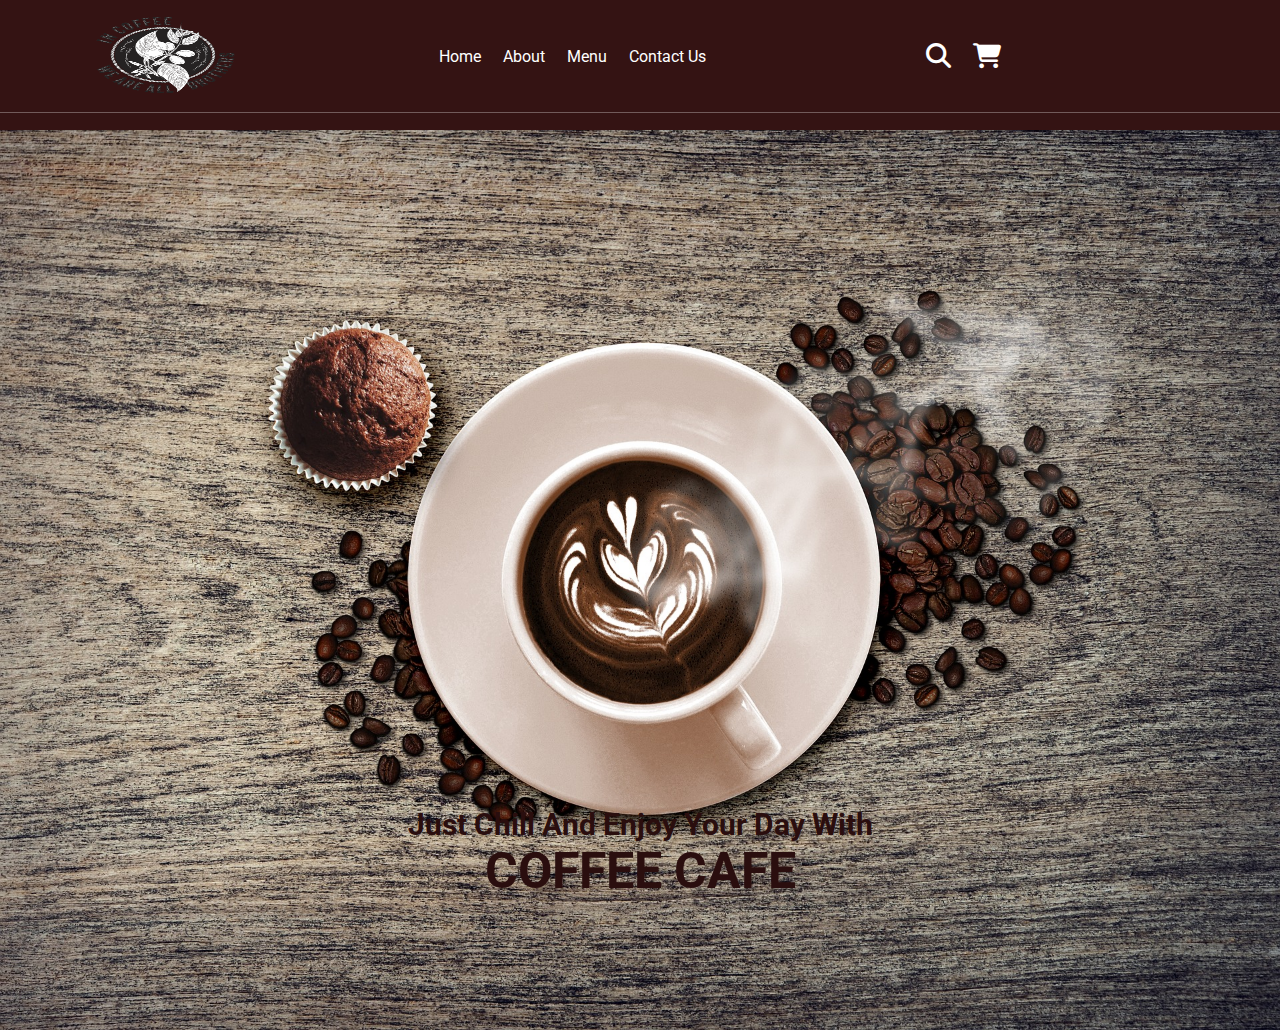
<file: Index.html>
<!DOCTYPE html>
<html lang="en">
<head>
    <meta charset="UTF-8">
    <meta http-equiv="X-UA-Compatible" content="IE=edge">
    <meta name="viewport" content="width=device-width, initial-scale=1.0">
    <title>Cofee Day</title>
    <link rel="stylesheet" href="https://cdnjs.cloudflare.com/ajax/libs/font-awesome/6.3.0/css/all.min.css">
    <link rel="stylesheet" href="page1.css">
    <link href="https://cdn.jsdelivr.net/npm/bootstrap@5.0.2/dist/css/bootstrap.min.css" rel="stylesheet" integrity="sha384-EVSTQN3/azprG1Anm3QDgpJLIm9Nao0Yz1ztcQTwFspd3yD65VohhpuuCOmLASjC" crossorigin="anonymous">
</head>
<body background="">
    <header class="header">
        <a href="" class="logo">
            <img src="cafe-logo-gb8b09f264_1920.png" alt="" height="150px" width="150px">
        </a>
        <nav class="navbar">
            <a href="">home</a>
            <a href="page3.html">about</a>
            <a href="page4.html">menu</a>
            
            <a href="page5.html">contact us</a>
        </nav>

        <div class="icons">
            <div class="fas fa-search" id="search-btn"></div>
            <div class="fas fa-shopping-cart" id="cart-btn"></div>
            <div class="fas fa-bars" id="menu-btn"></div>
        </div>

        <div class="search-form">
            <input type="search" id="search-box" placeholder="search here .....">
            <label for="search-box" class="fas fa-search"></label>
        </div>

       <!---- <div class="cart-items_container">
            <div class="cart_item">
                <span class="fas fa-times"></span>
                <img src="c1.jpg" alt="" height="300px" width="300px">
                <div class="content">
                    <h3>cart item 01</h3>
                    <div class="price">$15.99/-</div>
                </div>
            </div>
            <div class="cart_item">
                <span class="fas fa-times"></span>
                <img src="c2.jpg" alt="" height="300px" width="300px">
                <div class="content">
                    <h3>cart item 01</h3>
                    <div class="price">$15.99/-</div>
                </div>
            </div>
            <div class="cart_item">
                <span class="fas fa-times"></span>
                <img src="c3.jpg" alt="" height="300px" width="300px">
                <div class="content">
                    <h3>cart item 01</h3>
                    <div class="price">$15.99/-</div>
                </div>
            </div>
        </div>-->
        <br><br>
        
    </header>
    <header class="h2">
        <div class="nxt">
            <h2>Just Chill and Enjoy Your Day With</h2>
            <div class="line"></div>
            <h1>COFFEE CAFE</h1>
            <a href="#" class="ctn"></a>
        </div>
    </header>
    
    
</body>
</html>
</file>
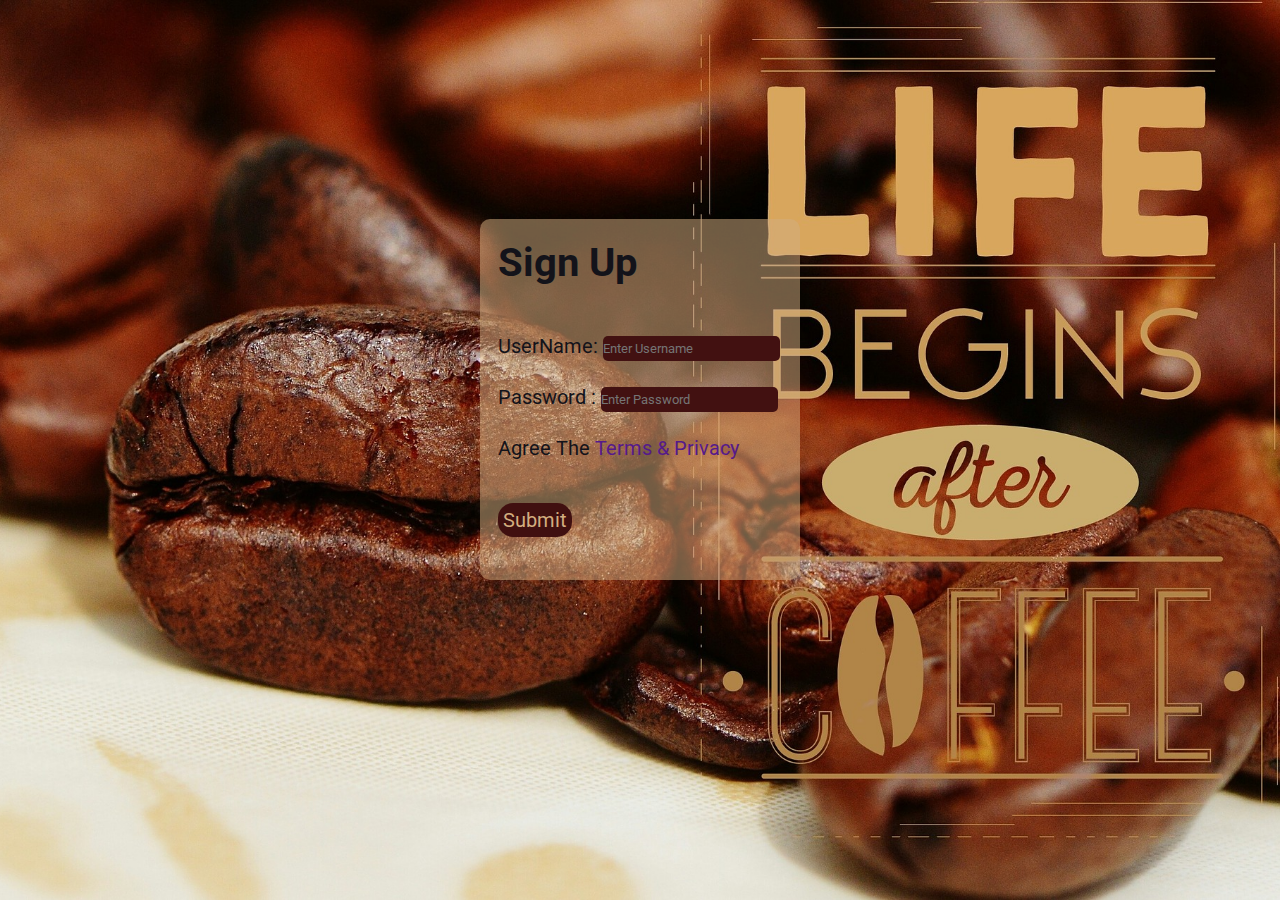
<file: page2.html>
<!DOCTYPE html>
<html lang="en">
<head>
    <meta charset="UTF-8">
    <meta http-equiv="X-UA-Compatible" content="IE=edge">
    <meta name="viewport" content="width=device-width, initial-scale=1.0">
    <title>Document</title>
    <link rel="stylesheet" href="https://cdnjs.cloudflare.com/ajax/libs/font-awesome/6.3.0/css/all.min.css">
    <link rel="stylesheet" href="page 2.css">
</head>
<body>
    <header class="mi">
    <div class="form">
        <h1 id="TitleName">Sign Up</h1><br><br>
        <form id="yourName">
            UserName: <input type="text" id="textBox" placeholder="Enter Username" required><br><br>
            Password : <input type="password" id="pass" placeholder="Enter Password" required><br><br>
            <p>Agree The <a href="">Terms & Privacy</a></p>
        </form>
        <br><br>
        <!--<input type="submit" onclick="val()"-->
    <a href="page1.html" onclick="val()" id="a1">submit</a>
    </div>
    </header>
    <script>
        function val(){
        var name=document.getElementById("textBox").value;
        var password=document.getElementById("pass").value;
        if(name==""){
            alert("username must be filled");
        }
        if(password==""){
            alert("password must be filled");
        }
        
        }
        let str="nitin";
        console.log(str.lenght);
    </script>
</body>
</html>
</file>
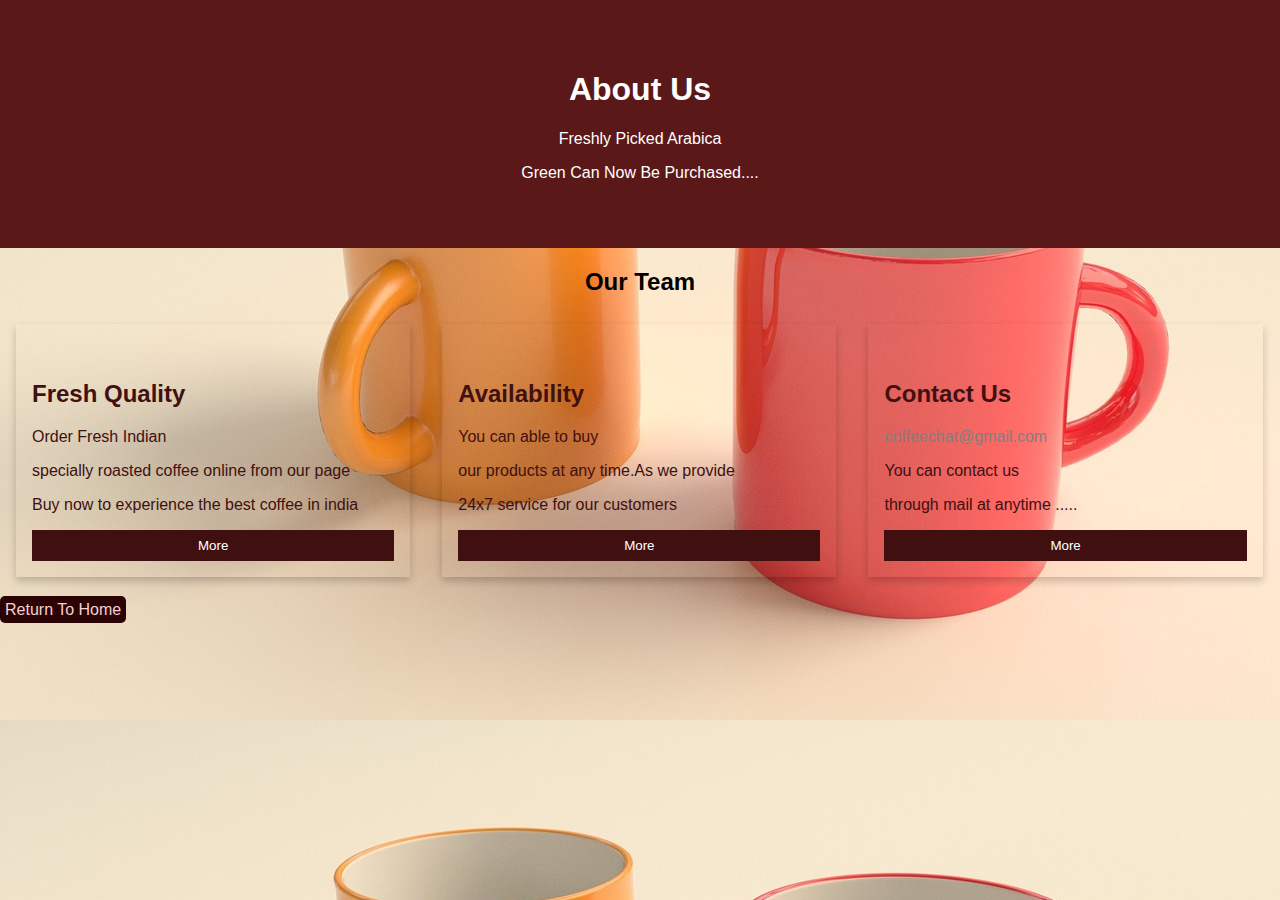
<file: page3.html>
<!DOCTYPE html>
<html lang="en">
<head>
    <meta charset="UTF-8">
    <meta http-equiv="X-UA-Compatible" content="IE=edge">
    <meta name="viewport" content="width=device-width, initial-scale=1.0">
    <title>Document</title>
    <link rel="stylesheet" href="page3.css">
</head>
<style>
    body {
      font-family: Arial, Helvetica, sans-serif;
      margin-right: 0;
    }
    
    html {
      box-sizing: border-box;
    }
    
    *, *:before, *:after {
      box-sizing: inherit;
    }
    
    .column {
      float: left;
      width: 33.3%;
      margin-bottom: 16px;
      padding: 0 8px;
    }
    
    .card {
      box-shadow: 0 4px 8px 0 rgba(0, 0, 0, 0.2);
      margin: 8px;
    }
    
    .about-section {
      padding: 50px;
      text-align: center;
      background-color: #5b1818;
      color: white;
    }
    
    .container {
      padding: 0 16px;
      color: #411010;
    }
    
    .container::after, .row::after {
      content: "";
      clear: both;
      display: table;
    }
    
    .title {
      color: grey;
    }

   
    
    .button {
      border: none;
      outline: 0;
      display: inline-block;
      padding: 8px;
      color: white;
      background-color: #401010;
      text-align: center;
      cursor: pointer;
      width: 100%;
    }
    
    .button:hover {
      background-color: #555;
    }
    .ret{
    text-decoration: none;
    background-color: #2a0404;
    color: #f8cfcf;
    padding: 5px;
    border-radius: 5px;
    margin-top: 100rem;
 }
    
    @media screen and (max-width: 650px) {
      .column {
        width: 100%;
        display: block;
      }
    }
    </style>
    </head>
    <body background="c1.jpg">
        
    <header>
    <div class="about-section">
      <h1>About Us </h1>
      <p>Freshly Picked Arabica</p>
      <p>Green Can Now Be Purchased....</p>
    </div>
    
    <h2 style="text-align:center">Our Team</h2>
    <div class="row">
      <div class="column">
        <div class="card">
        <br><br>
          <div class="container">
            <h2>Fresh Quality</h2>
            <p>Order Fresh Indian</p>
            <p>specially roasted coffee online from our page</p>
            <p>Buy now to experience the best coffee in india</p>
            <p><button class="button">More</button></p>
          </div>
        </div>
      </div>
    
      <div class="column">
        <div class="card">
          
          <div class="container">
            <br><br>
            <h2>Availability</h2>
            <p>You can able to buy</p>
            <p>our products at  any time.As we provide</p>
            <p>24x7 service for our customers</p>
            <p><button class="button">More</button></p>
          </div>
        </div>
      </div>
      
      <div class="column">
        <div class="card">
          
          <div class="container">
            <br><br>
            <h2>Contact Us</h2>
            <p class="title">coffeechat@gmail.com</p>
            <p>You can contact us </p>
            <p>through mail at anytime .....</p>
            <p><button class="button">More</button></p>
          </div>
        </div>
      </div>
    </div>
    <a href="page1.html" class="ret">Return To Home</a>
</header>
    </body>
    </html>
</file>
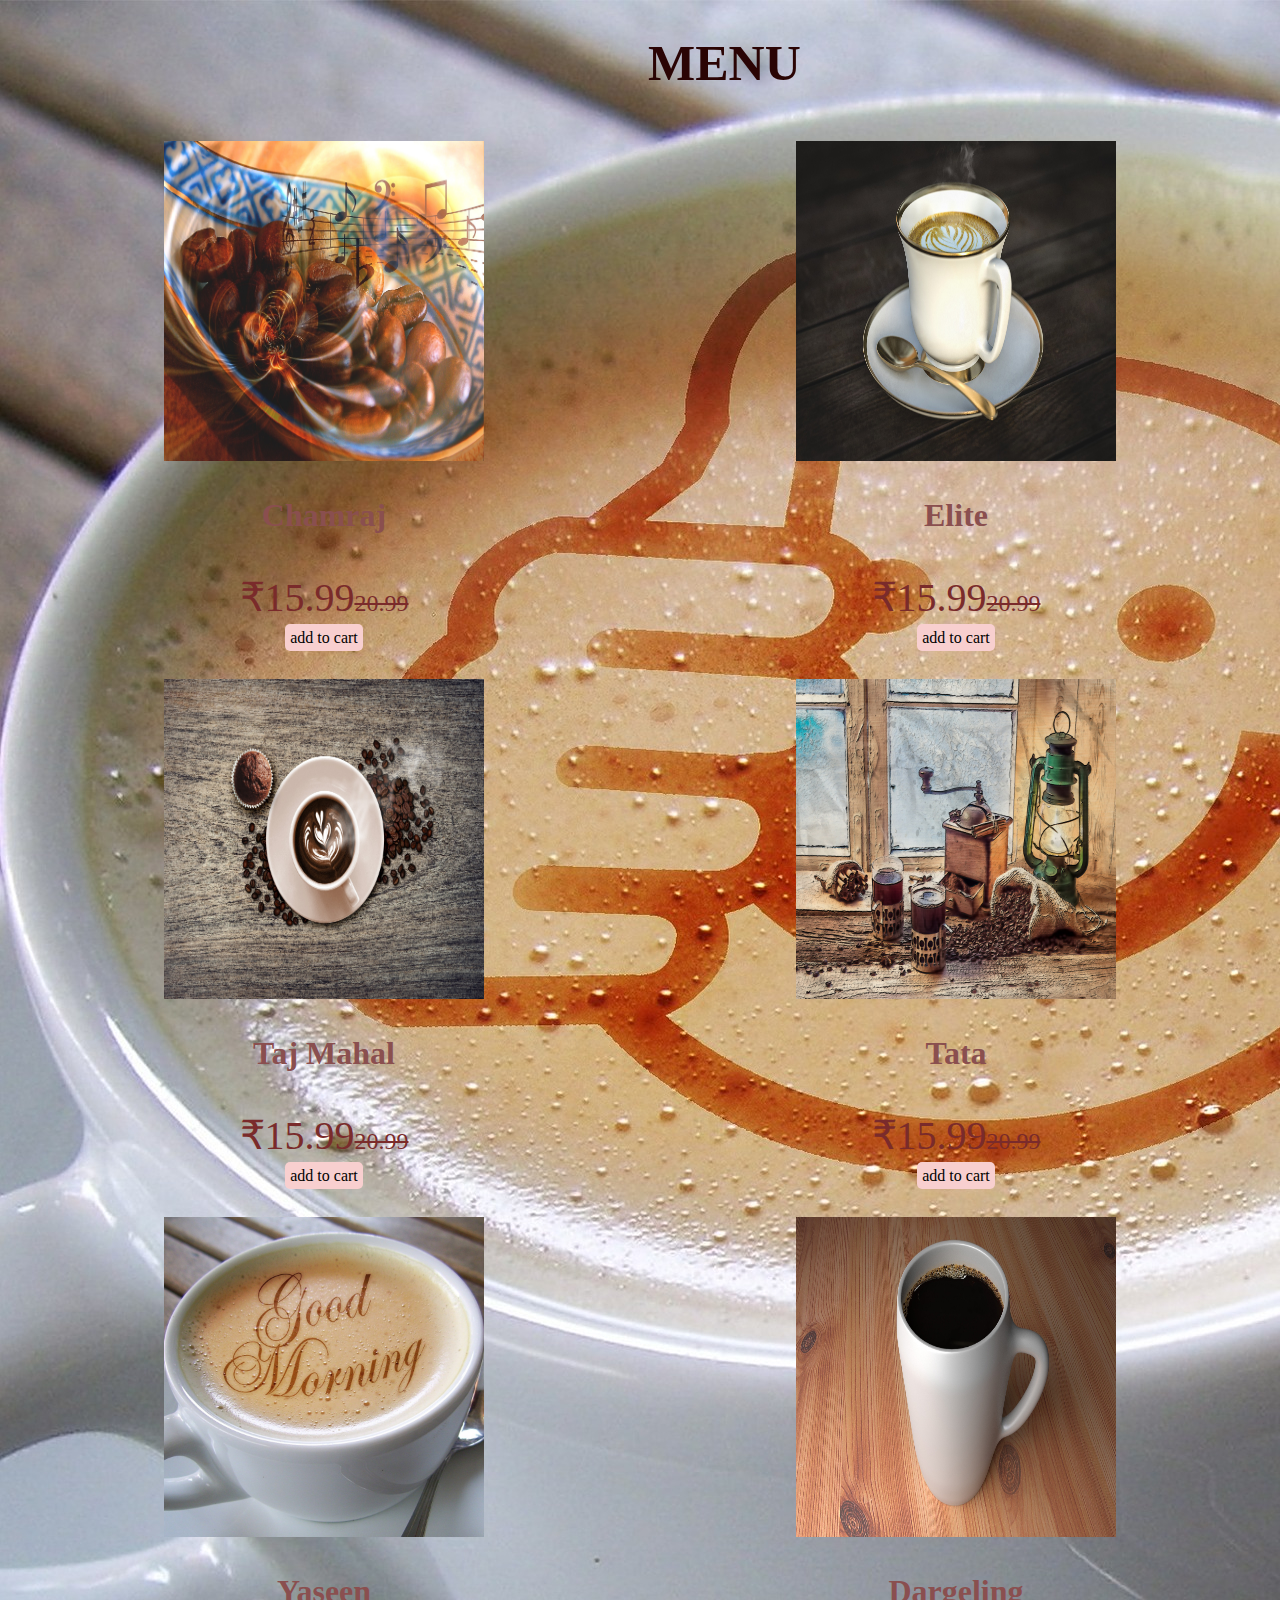
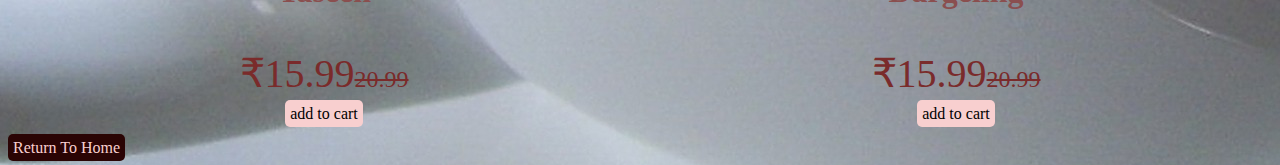
<file: page4.html>
<!DOCTYPE html>
<html lang="en">
<head>
    <meta charset="UTF-8">
    <meta http-equiv="X-UA-Compatible" content="IE=edge">
    <meta name="viewport" content="width=device-width, initial-scale=1.0">
    <title>Document</title>
    <link rel="stylesheet" href="page4.css">
</head>
<body background="c3.jpg">
    <section class="menu">
        <h1 class="heading">MENU</h1>
        <div class="box-container">
            <div class="box">
                <img src="installation-1001158_1920.jpg" alt="">
                <h3>Chamraj </h3>
                <div class="price">₹15.99<span>20.99</span></div>
                <a href="#" class="btn"  id="btn" onclick="val()">add to cart</a>
            </div>
            <div class="box">
                <img src="p2.jpg" alt="">
                <h3>Elite</h3>
                <div class="price">₹15.99<span>20.99</span></div>
                <a href="#" class="btn" id="btn" onclick="val()">add to cart</a>
            </div>
            <div class="box">
                <img src="p3 (1).jpg" alt="">
                <h3>Taj Mahal</h3>
                <div class="price">₹15.99<span>20.99</span></div>
                <a href="#" class="btn" id="btn" onclick="val()">add to cart</a>
            </div>
            <div class="box">
                <img src="p4.jpg" alt="">
                <h3>Tata</h3>
                <div class="price">₹15.99<span>20.99</span></div>
                <a href="#" class="btn" id="btn" onclick="val()">add to cart</a>
            </div>
            <div class="box">
                <img src="p5.jpg" alt="">
                <h3>Yaseen</h3>
                <div class="price">₹15.99<span>20.99</span></div>
                <a href="#" class="btn" id="btn" onclick="val()">add to cart</a>
            </div>
            <div class="box">
                <img src="c2.jpg" alt="">
                <h3>Dargeling</h3>
                <div class="price">₹15.99<span>20.99</span></div>
                <a href="#" class="btn" id="btn"onclick="val()">add to cart</a>
            </div>
        </div>
        <a href="page1.html" class="ret">Return To Home</a>
        <script>
            function val(){
            
            
            alert("Item Added To Cart");
            }
        
        </script>
    </section>
</body>
</html>
</file>
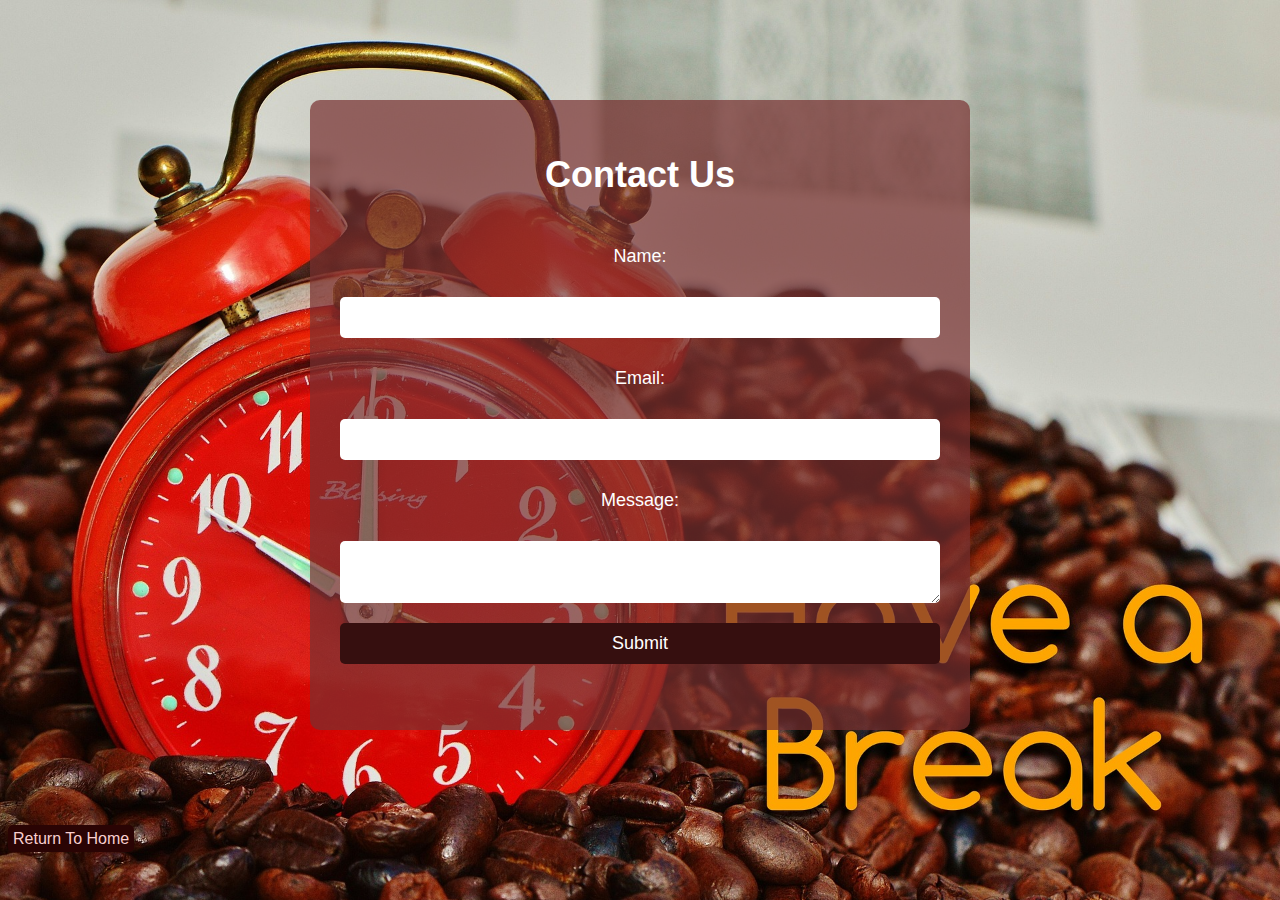
<file: page5.html>
<html>
    <head>
    <meta charset="UTF-8">
    <title>Contact Us</title>
    <link rel="stylesheet"  href="page5.css">
  </head>
  <body>
    <div class="container">
      <h1>Contact Us</h1>
      <form action="">
        <label for="name">Name:</label>
        <input type="text" id="name" name="name" required>
        <label for="email">Email:</label>
        <input type="email" id="email" name="email" required>
        <label for="message">Message:</label>
        <textarea id="message" name="message" required></textarea>
        <input type="submit" value="Submit">
      </form>
    </div>
    <a href="page1.html" class="mmm">Return To Home</a>
  </body>
</html>
</file>
<file: page1.css>
@import url('https://fonts.googleapis.com/css2?family=Poppins:ital,wght@0,200;0,300;0,400;0,600;0,800;1,200;1,300;1,400&family=Roboto:wght@100;400;500;700&display=swap');

:root{
    --main--color:#d3ad7f;
    --black:#13131a;
    --bg:rgb(52, 19, 19);
    --border:.1rem solid rgba(255,255,255,.3);

}

*{
    font-family: 'Roboto', sans-serif;
    margin: 0; padding: 0;
    box-sizing: border-box;
    outline: none; border: none;
    text-decoration: none;
    text-transform: capitalize;
    transition: .2s linear;
}

html{
    font-size: 62.5%;
    overflow-x: hidden;
    scroll-padding-top: 9rem;
    scroll-behavior: smooth;

}

html::-webkit-scrollbar{
    width: .8rem;
}

html::-webkit-scrollbar-track{
    background: transparent;

}

html::-webkit-scrollbar-thumb{
    background: #fff;
    border-radius: 5rem;
    
}

body{
    background: var(--bg);
}

.btn{
    margin-top: 1rem;
    display: inline-block;
    padding:.7rem 3rem;
    font-size:1.7rem;
    color:#fff;
    background: var(--main--color);
    cursor: pointer;

}

.btn:hover{
    letter-spacing: .2rem;
}

.header{
    background: var(--bg);
    display: flex;
    align-items: center;
    justify-content: space-between;
    padding: 1.5rem 7%;
    border-bottom: var(--border);
    position: fixed;
    top:0; left: 0; right: 0;
    z-index: 1000;
}

.header .logo img{
    height: 8rem;
}

.header .navbar a{
    margin: 0 1rem;
    font-size: 1.6rem;
    color:#fff;

}

.header .navbar a:hover{
    color:var(--main-color);
    border-bottom: .1rem solid var(--main--color);
    padding-bottom: .5rem;
}

.header .icons div{
    color: #fff;
    cursor: pointer;
    font-size: 2.5rem;
    margin-left: 2rem;
}
 
.header .icons div:hover{
    color: var(--main--color);
}

#menu-btn{
    display: none;
}

.header .search-form{
    position: absolute;
    top: 115%; right: 7%;
    background: #fff;
    width: 50rem;
    height: 5rem;
    display: flex;
    align-items: center;
    transform: scaleY(0);
    transform-origin: top;
}



.header .search-form input{
    height: 100%;
    width: 100%;
    font-size: 1.6rem;
    color:var(--black);
    padding: 1rem;
    text-transform: none;

}

.header .search-form label{
    cursor: pointer;
    font-size: 2.2rem;
    margin-right: 1.5rem;
    color:var(--black);
    transform: scaleY(1);
}

.header .search-form label:hover{
    color: var(--main--color);
}

/* .header.cart-items-container{
    position: absolute;
    top: 100%; right: 0;
    height: calc(100vh - 9.5rem);
    width: 35rem;
    background: #fff;
    padding: 0 1.5rem;
}

.header.cart-items-container .header.cart .fa-times{
    position: absolute;
    top:1rem; right:1rem;
    font-size: 2rem;
    cursor: pointer;
    color:var(--black)
}
.header.cart-items-container .header.cart .fa-times:hover{
    color: 7rem;
}

.header.cart-items-container .cart-items img{
     height: 7rem;
}
.header.cart-items-container .cart-items .content h3{
    font-size: 2rem;
    color:var(--black);
    padding-bottom: .5rem;

} 

.header.cart-items-container .cart-items .content .price{
    font-size: 2rem;
    color:var(--black);
    padding-bottom: .5rem;
}*/

.h2{
    width: 100vw;
    height: 100vh;
    background-image: url('bg2.jpg');margin-top: 13rem; margin-bottom: 0rem;
    background-position: bottom;
    background-size: cover;
    display: flex;
    align-items: flex-end;
    justify-content: center;
}

.nxt{
    margin-bottom: 130px;
    color:rgb(42, 14, 14);
    text-align: center;
}

.nxt h2{
    font-size: 30px;
}

.nxt h1{
    font-size: 50px;
}

@media screen and (max-width: 650px) {
    .column {
      width: 100%;
      display: block;
    }
  }
</file>
<file: page 2.css>
@import url('https://fonts.googleapis.com/css2?family=Poppins:ital,wght@0,200;0,300;0,400;0,600;0,800;1,200;1,300;1,400&family=Roboto:wght@100;400;500;700&display=swap');
*{
    font-family: 'Roboto', sans-serif;
    margin: 0; padding: 0;
    box-sizing: border-box;
    outline: none; border: none;
    text-decoration: none;
    text-transform: capitalize;
    transition: .2s linear;
    
}
.form{
    font-size: 20px;
    padding: 20px;
    padding-left: 18px;
    margin-top: 25rem;
    margin-right: 25rem;
    margin-left: 25rem;
    margin-bottom: 20rem;
    padding-bottom: 3rem;
    background: #d3ad7f86;
    color: #13131a;
    border-radius: 10px;
}

#a1{
    text-decoration: none;
    background-color: rgb(64, 16, 16);
    color:#d3ad7f;
    padding: 5px;
    border-radius: 15px;
}

#textBox{
    background-color: rgb(66, 17, 17);
    height: 25px;
    color:#d3ad7f;
    border-radius: 5px;
}

#pass{
    background-color: rgb(66, 17, 17);
    height: 25px;
    color:#d3ad7f;
    border-radius: 5px;
}

.mi{
    width: 100vw;
    height: 100vh;
    background-image: url('bg.jpg');margin-top: 0rem; margin-bottom: 0rem;
    background-position: bottom;
    background-size: cover;
    display: flex;
    align-items: flex-end;
    justify-content: center;
}

.mi .form{
    margin-top: 20rem;
}

@media screen and (max-width: 650px) {
    .column {
      width: 100%;
      display: block;
    }
  }
</file>
<file: page3.css>
body {
    font-family: Arial, Helvetica, sans-serif;
    margin: 0;
  }
  
  html {
    box-sizing: border-box;
  }
  
  *, *:before, *:after {
    box-sizing: inherit;
  }
  
  .column {
    float: left;
    width: 33.3%;
    margin-bottom: 16px;
    padding: 0 8px;
  }
  
  .card {
    box-shadow: 0 4px 8px 0 rgba(0, 0, 0, 0.2);
    margin: 8px;
  }
  
  .about-section {
    padding: 50px;
    text-align: center;
    background-color: #474e5d;
    color: white;
  }
  
  .container {
    padding: 0 16px;
  }
  
  .container::after, .row::after {
    content: "";
    clear: both;
    display: table;
  }
  
  .title {
    color: grey;
  }
  
  .button {
    border: none;
    outline: 0;
    display: inline-block;
    padding: 8px;
    color: white;
    background-color: #000;
    text-align: center;
    cursor: pointer;
    width: 100%;
  }
  
  .button:hover {
    background-color: #555;
  }
  
  @media screen and (max-width: 650px) {
    .column {
      width: 100%;
      display: block;
    }
  }
</file>
<file: page4.css>
body{
    background-color: rgb(71, 16, 16);
}

.menu h1{
    margin-left: 40rem;
    font-size: 50px;
    color: #2a0404;
}
.menu .box-container{
    display:grid;
    grid-template-columns: repeat(auto-fit, minmax(30rem, 1fr));
    gap:0rem;
}
.menu .box-container .box{
    padding: 1rem;
    text-align: center;
    border:var(--border);
}

.menu .box-container .box img{
    height: 20rem;
    width: 20rem;
}

.menu .box-container .box h3{
    color:#8a4f4f;
    font-size:2rem;
    padding:0rem 0;
}

.menu .box-container .box .price{
    color:#7a2b2b;
    font-size:2.5rem;
    padding:0.5rem 0;
}

.menu .box-container .box .price span{
     font-size: 1.5rem;
     text-decoration: line-through;
}

.menu .box-container .box:hover{
    background: #1c0303;
}

.menu .box-container .box .btn{
    text-decoration: none;
    background-color: #f8cfcf;
    color: black;
    padding: 5px;
    border-radius: 5px;
}
 .ret{
    text-decoration: none;
    background-color: #2a0404;
    color: #f8cfcf;
    padding: 5px;
    border-radius: 5px;
    margin-top: 100rem;
 }
</file>
<file: page5.css>
body {
    background-image: url(bbbb.jpg);
    background-size: cover;
    font-family: Arial, sans-serif;
    color:#fff;
  }
  
  .container {
    max-width: 600px;
    margin: 100px auto;
    text-align: center;
    padding: 30px;
    background-color: rgba(120, 49, 49, 0.7);
    border-radius: 10px;
  }
  
  h1 {
    font-size: 36px;
    margin-bottom: 40px;
  }
  
  form {
    display: flex;
    flex-direction: column;
    align-items: center;
  }
  
  label, input, textarea {
    width: 100%;
    padding: 10px;
    font-size: 18px;
    margin-bottom: 20px;
    border: none;
    border-radius: 5px;
  }
  
  input[type="submit"] {
    background-color: #360f0f;
    color: #fff;
    cursor: pointer;
  }

  .mmm{
    text-decoration: none;
    background-color: #2a0404;
    color: #f8cfcf;
    padding: 5px;
    border-radius: 5px;
    margin-top: 100rem;
 }
</file>
